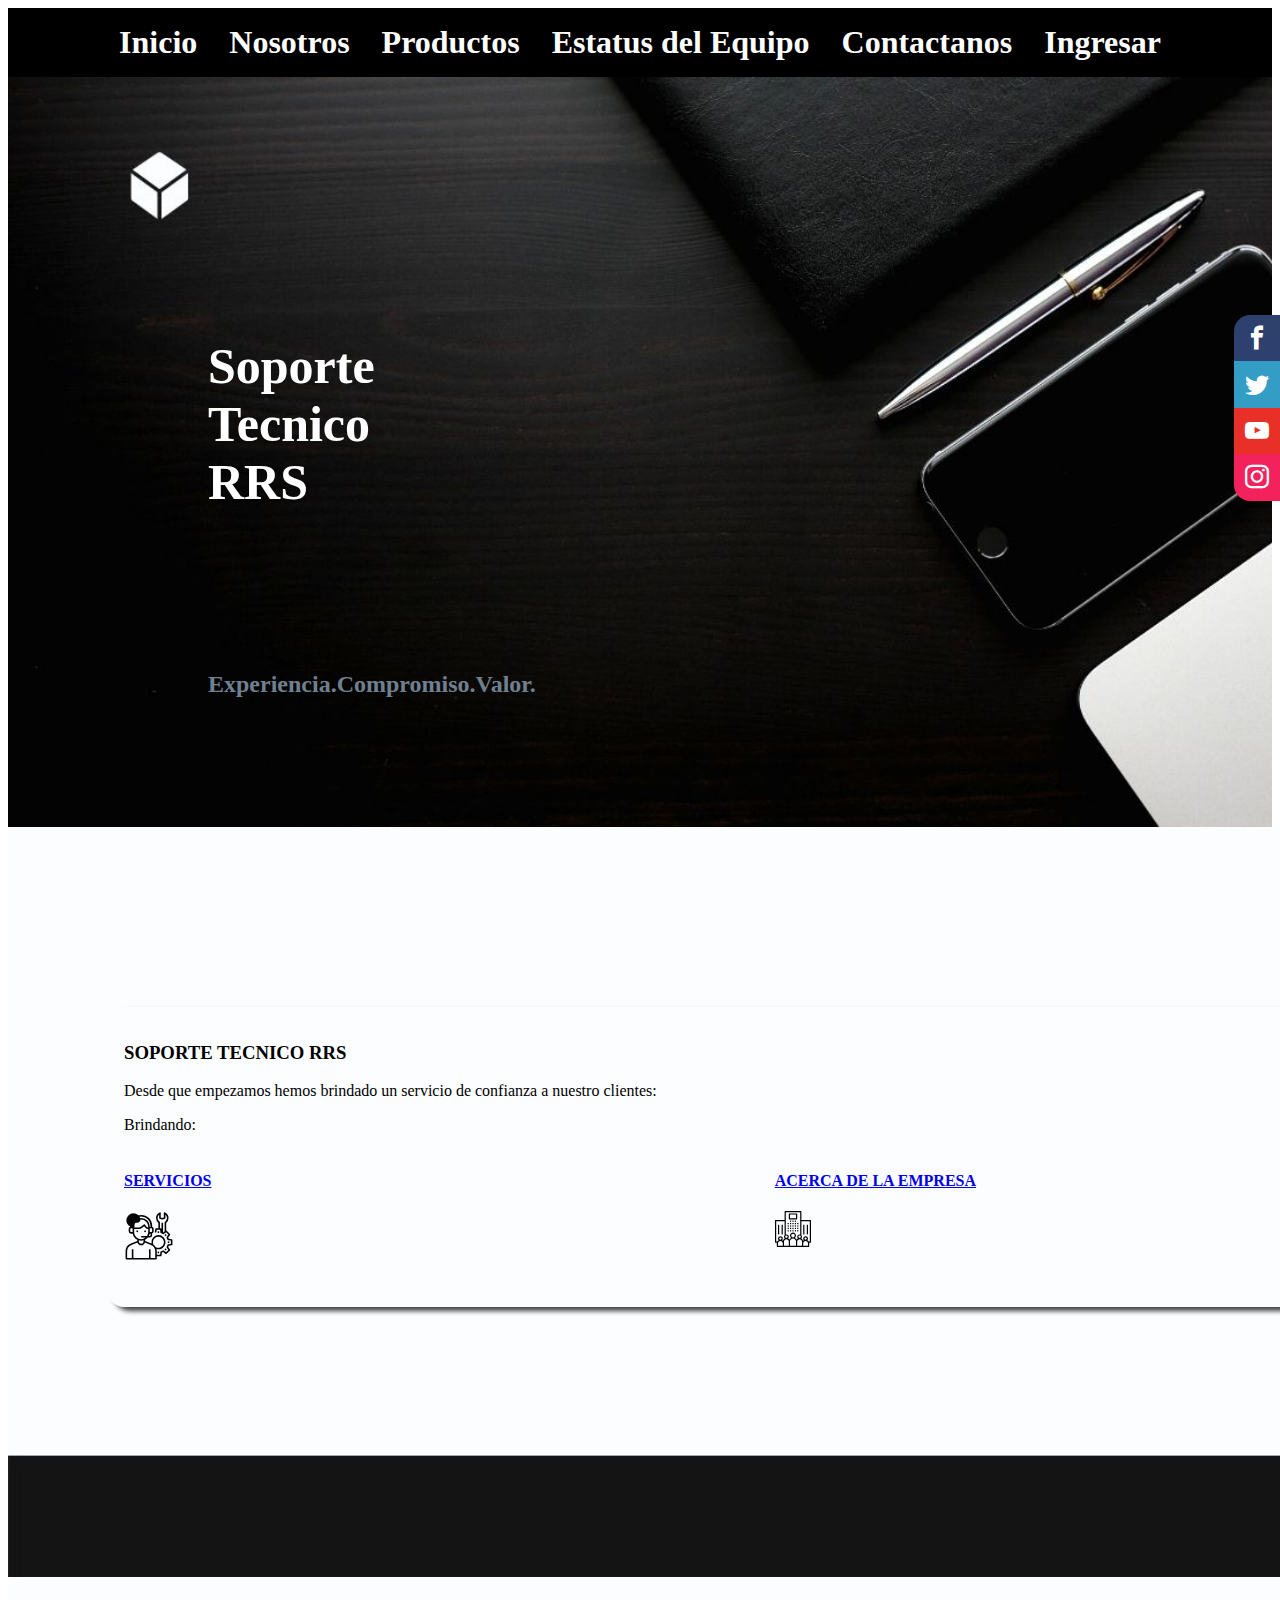
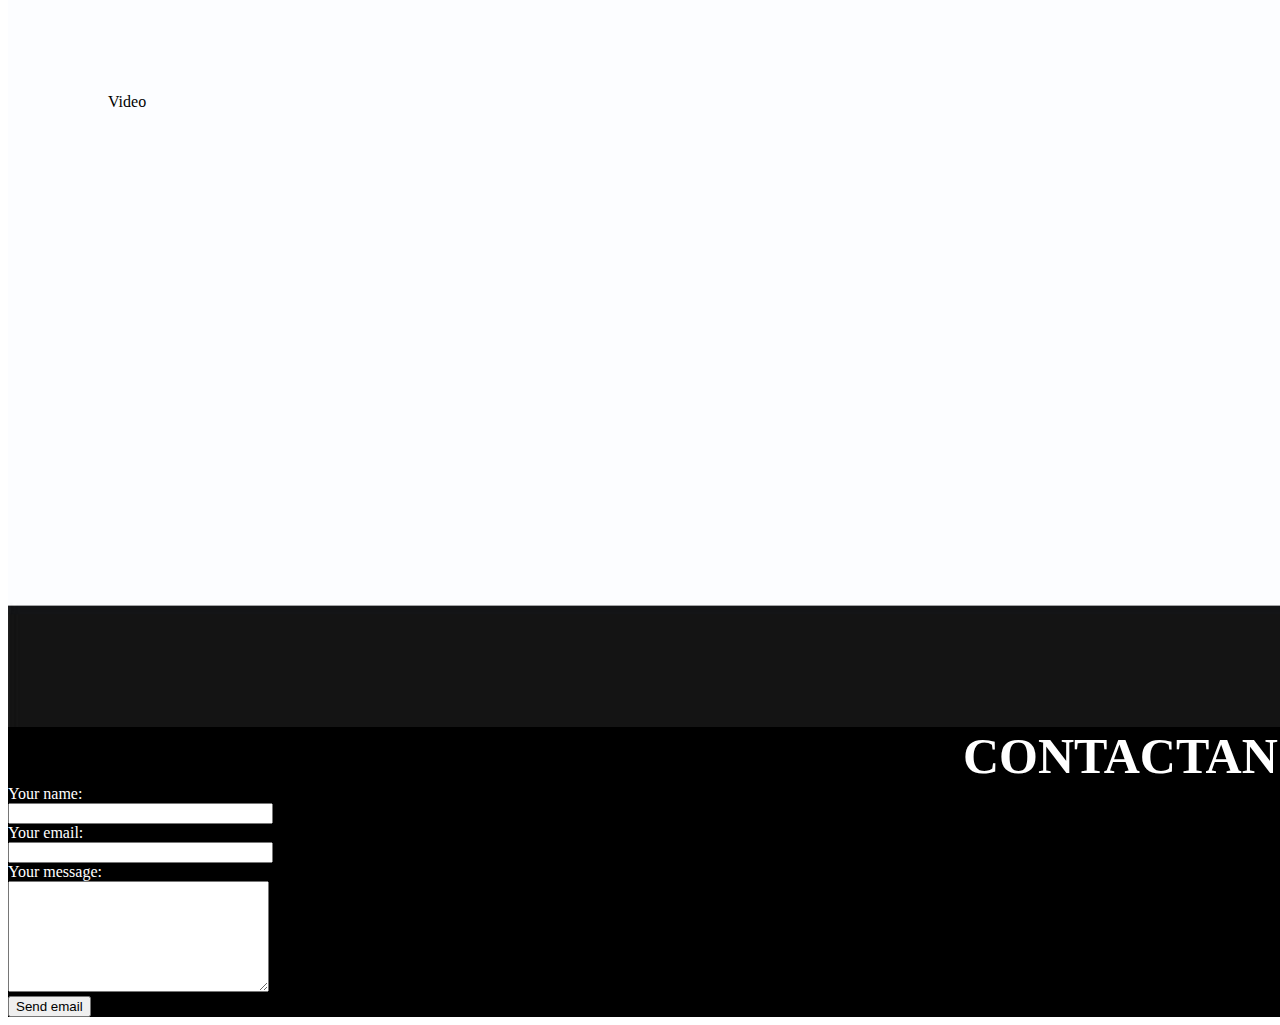
<file: index.html>
<!DOCTYPE html>
<!-- CODIGO DE LA PAGINA WEB del equipo de la Sala 4
Autores: Moises,Luis y Roberto -->

<!-- BITACORA DE MODIFICACIÓN
10/07/2021 BTM01
Moises 
-Creación de los estilos de la pagina web por el archivo css como de la pagina principal web. Archivo:estilos.css

12/07/2021
Moises and Luis
-Agregación de video informativo por medio de Objet
-Agregación de la imagen Fondo2.jpg
-

13/07/2021
Roberto 
-Se ordeno las cajas (div) para mejorar esteticamente el programa de la pagina
Moises
-Creación de la clase social Bar, en conjunto con el enlazamiento de las redes sociales del muro de la pagina
-Exportancíón de los iconos del sitio IconMoon, como tambien la creación de las clases referentes para manipularlos en la pagina

14/07/2021
Moises
Creación de clase "ajuste" para permitir el ajuste automatico de las imagenes en las pestañas
Creación del boton de enlace y enlazamiento como creacion de la pagina 2 html "acerca de la empresa"

15


16


19

20

21



22/07/2021
Creación de la almuadilla con el indentificador de las anclas de la barra de inicio
Edición del fondo del login.html y del archivo estilos.css 

26/07/2021

27/07/2021


28/07/2021
Cambio del color de fondo a inherent


 -->
<html>
	<head>
		<title>SOLUCIONES RRS </title>
		<!--<meta name="viewport" content="width=device-width, initial-scale=1.0">-->
		<link rel="stylesheet" type="text/css" href="font.css"> <!-- Link para exportar la hoja css con las clases de los iconos de la barra de redes sociales-->
		<link rel="stylesheet" type="text/css" href="estilos.css">
	</head>

	<body>
		<!-- CAJA DONDE SE ENCUENTRA LOS URL DE LOS ICONOS POR MEDIO DE LA CLASE SOCIAL-BAR-->
		<div class="social-bar">
			<a href="https://www.facebook.com/Soluciones-y-Reparaciones-RRS-112902190579100" class="icon icon-facebook" target="_blank"></a>
			<a href="https://twitter.com/RrsSoluciones" class="icon icon-twitter" target="_blank"></a>
    			<a href="https://www.youtube.com/channel/UCczjdB-AbNaLZUH9SWT8Xnw" class="icon icon-youtube" target="_blank"></a>
   	 		<a href="https://www.instagram.com/soporte_rrs/" class="icon icon-instagram" target="_blank"></a>
		</div>
		<div class="nav-bg">
				<nav class="navegacion-principal">
    				<a href="#">Inicio</a>
    				<a href="infoempresa.html">Nosotros</a>
    				<a href="./Partefinal/index.html">Productos</a>
    				<a href="estadopc.html">Estatus del Equipo</a>
    				<a href="#ancla1">Contactanos</a>
    				<a href="login.html">Ingresar</a>
				</nav>
			</div>
		<section class="fondoprincipal">
			
			<h1>Soporte Tecnico RRS</h1>
			<h2>Experiencia.Compromiso.Valor.</h2>
		</section>	
		<div class="contenedor">
			<!--<div class="ajuste">
				<img src="FondoP.jpg"> 	
			</div>
				
			<div class="ajuste">
				<style type="text/css" max-width=100% height=auto background-image= url(FondoP.jpg)background-repeat=no-repeat ></style>
				
			</div>-->
			
			<div>
				<section class="fondoseccion1">
				
				<section class="contenedor sombra">
					<h3>SOPORTE TECNICO RRS</h3>
					<p>Desde que empezamos hemos brindado un servicio de confianza a nuestro clientes:</p>
					<p>Brindando:</p>
					<div class="servicios">
						<section class="servicio">
							<a href="./Partefinal/index.html"><h4>SERVICIOS</h4></a>
							<!--CODIGO SVG DEL ICONO-->
							<a href="./Partefinal/index.html"><svg xmlns="http://www.w3.org/2000/svg" viewBox="0 0 64 64" width="50" height="50"><g id="Consult-Talk"><rect x="16" y="25" width="2" height="2"/><rect x="26" y="25" width="2" height="2"/><path d="M61.142,36.01l-3.907-.558a14,14,0,0,0-.657-1.6L58.942,30.7a1,1,0,0,0-.093-1.307l-4.243-4.243A.989.989,0,0,0,54,24.867V15.241A8,8,0,0,0,57,9a7.917,7.917,0,0,0-4.573-7.224A1,1,0,0,0,51,2.68v5.6l-2,.667-2-.667V2.68a1,1,0,0,0-1.427-.9A7.917,7.917,0,0,0,41,9a8,8,0,0,0,3,6.241V22H41a1,1,0,0,0-.99.858l-.647,4.529,1.98.283L41.867,24h4.266l.524,3.67a1,1,0,0,0,.71.818,11.939,11.939,0,0,1,2.4.987,1,1,0,0,0,1.081-.077l2.961-2.22,3.016,3.016L54.6,33.155a1,1,0,0,0-.077,1.081,11.939,11.939,0,0,1,.987,2.4,1,1,0,0,0,.818.71l3.67.524v4.266l-3.67.524a1,1,0,0,0-.818.71,11.939,11.939,0,0,1-.987,2.4,1,1,0,0,0,.077,1.081l2.22,2.961-3.016,3.016L50.845,50.6a1,1,0,0,0-1.081-.077,11.939,11.939,0,0,1-2.4.987,1,1,0,0,0-.71.818L46.133,56H42V51.771a11.1,11.1,0,0,0-.45-3.121,9.11,9.11,0,1,0-6.394-7.062c-.024-.01-.047-.022-.071-.031L27,38.323V36.786A11.089,11.089,0,0,0,30.479,34H33a3,3,0,0,0,3-3V28.816A3,3,0,0,0,38,26V23a3,3,0,0,0-2-2.816V19A14,14,0,0,0,8,19v1.184A3,3,0,0,0,6,23v3a3,3,0,0,0,3,3h2c.064,0,.126-.01.189-.014A11.023,11.023,0,0,0,17,36.786v1.537L8.915,41.557A10.949,10.949,0,0,0,2,51.771V61a1,1,0,0,0,1,1H41a1,1,0,0,0,1-1V58h5a1,1,0,0,0,.99-.858l.558-3.907a14,14,0,0,0,1.6-.657L53.3,54.942a1,1,0,0,0,1.307-.093l4.243-4.243a1,1,0,0,0,.093-1.307l-2.364-3.152a14,14,0,0,0,.657-1.6l3.907-.558A1,1,0,0,0,62,43V37A1,1,0,0,0,61.142,36.01Zm-11-8.588c-.047-.023-.1-.038-.147-.06V15H48v7.93l-.01-.072A1,1,0,0,0,47,22H46V14.74a1,1,0,0,0-.429-.821A6,6,0,0,1,45,4.522V9a1,1,0,0,0,.684.949l3,1a1,1,0,0,0,.632,0l3-1A1,1,0,0,0,53,9V4.522a6,6,0,0,1-.571,9.4A1,1,0,0,0,52,14.74V26.033ZM37,40a7.05,7.05,0,1,1,3.333,5.941,10.916,10.916,0,0,0-2.611-2.877A6.836,6.836,0,0,1,37,40Zm-4-8H31.786a10.9,10.9,0,0,0,1.025-3.014c.063,0,.125.014.189.014h1v2A1,1,0,0,1,33,32ZM31,21a3.015,3.015,0,0,1-2.4-1.2l-1.8-2.4a1,1,0,0,0-.674-.392,1.011,1.011,0,0,0-.751.211L22.019,19.9A5.018,5.018,0,0,1,18.9,21H13V20a9,9,0,0,1,18,0Zm5,5a1,1,0,0,1-1,1H33V22h2a1,1,0,0,1,1,1ZM22,7A12.013,12.013,0,0,1,34,19v1H33a11,11,0,0,0-22,0H10V19A12.013,12.013,0,0,1,22,7ZM9,27a1,1,0,0,1-1-1V23a1,1,0,0,1,1-1h2v5Zm4,0V23h5.9a7.024,7.024,0,0,0,4.372-1.534l2.551-2.041L27,21a5.025,5.025,0,0,0,4,2v4a8.947,8.947,0,0,1-1.522,5H22v2h5.644A8.991,8.991,0,0,1,13,27Zm9,11a10.966,10.966,0,0,0,3-.426V39a3,3,0,0,1-6,0V37.574A10.966,10.966,0,0,0,22,38ZM40,60H34V49H32V60H12V49H10V60H4V51.771a8.958,8.958,0,0,1,5.658-8.357l7.563-3.025a4.968,4.968,0,0,0,9.558,0l7.563,3.025A8.958,8.958,0,0,1,40,51.771Z"/><rect x="43" y="26" width="2" height="2"/><rect x="43" y="52" width="2" height="2"/><rect x="52.192" y="48.192" width="2" height="2" transform="translate(-19.205 52.021) rotate(-45)"/><rect x="56" y="39" width="2" height="2"/><rect x="52.192" y="29.808" width="2" height="2" transform="translate(-6.205 46.636) rotate(-45)"/></g>
								<path stroke="none" d="M0 0h24v24H0z" fill="none"/>
  							<path d="M12 21a9 9 0 1 1 0 -18a9 8 0 0 1 9 8a4.5 4 0 0 1 -4.5 4h-2.5a2 2 0 0 0 -1 3.75a1.3 1.3 0 0 1 -1 2.25" />
							 <circle cx="7.5" cy="10.5" r=".5" fill="currentColor" />
  							<circle cx="12" cy="7.5" r=".5" fill="currentColor" />
  							<circle cx="16.5" cy="10.5" r=".5" fill="currentColor" />
  							</svg></a>
						</section>
						<section class="servicio">
							<a href="infoempresa.html"><h4>ACERCA DE LA EMPRESA</h4></a>
							<a href="infoempresa.html"><svg version="1.1" id="Capa_1" xmlns="http://www.w3.org/2000/svg" xmlns:xlink="http://www.w3.org/1999/xlink" x="0px" y="0px" width="36" height="36" viewBox="0 0 480 480" style="enable-background:new 0 0 480 480;" xml:space="preserve">
						<g>
							<g>
							<rect x="168" y="160" width="16" height="16"/>
							</g>
						</g>
<g>
	<g>
		<rect x="168" y="192" width="16" height="16"/>
	</g>
</g>
<g>
	<g>
		<rect x="168" y="224" width="16" height="16"/>
	</g>
</g>
<g>
	<g>
		<rect x="168" y="256" width="16" height="16"/>
	</g>
</g>
<g>
	<g>
		<rect x="200" y="160" width="16" height="16"/>
	</g>
</g>
<g>
	<g>
		<rect x="200" y="192" width="16" height="16"/>
	</g>
</g>
<g>
	<g>
		<rect x="200" y="224" width="16" height="16"/>
	</g>
</g>
<g>
	<g>
		<rect x="200" y="256" width="16" height="16"/>
	</g>
</g>
<g>
	<g>
		<rect x="232" y="160" width="16" height="16"/>
	</g>
</g>
<g>
	<g>
		<rect x="232" y="192" width="16" height="16"/>
	</g>
</g>
<g>
	<g>
		<rect x="232" y="224" width="16" height="16"/>
	</g>
</g>
<g>
	<g>
		<rect x="232" y="256" width="16" height="16"/>
	</g>
</g>
<g>
	<g>
		<rect x="264" y="160" width="16" height="16"/>
	</g>
</g>
<g>
	<g>
		<rect x="200" y="128" width="16" height="16"/>
	</g>
</g>
<g>
	<g>
		<rect x="232" y="128" width="16" height="16"/>
	</g>
</g>
<g>
	<g>
		<rect x="264" y="128" width="16" height="16"/>
	</g>
</g>
<g>
	<g>
		<rect x="264" y="192" width="16" height="16"/>
	</g>
</g>
<g>
	<g>
		<rect x="264" y="224" width="16" height="16"/>
	</g>
</g>
<g>
	<g>
		<rect x="264" y="256" width="16" height="16"/>
	</g>
</g>
<g>
	<g>
		<rect x="296" y="160" width="16" height="16"/>
	</g>
</g>
<g>
	<g>
		<rect x="296" y="192" width="16" height="16"/>
	</g>
</g>
<g>
	<g>
		<rect x="296" y="224" width="16" height="16"/>
	</g>
</g>
<g>
	<g>
		<rect x="296" y="256" width="16" height="16"/>
	</g>
</g>
<g>
	<g>
		<path d="M472.009,120c-0.003,0-0.006,0-0.009,0H352V8c0.003-4.416-3.575-7.997-7.991-8c-0.003,0-0.006,0-0.009,0H136
			c-4.416-0.003-7.997,3.575-8,7.991c0,0.003,0,0.006,0,0.009v112H8c-4.416-0.003-7.997,3.575-8,7.991c0,0.003,0,0.006,0,0.009v288
			c-0.003,4.416,3.575,7.997,7.991,8c0.003,0,0.006,0,0.009,0h16.723c-0.464,2.642-0.706,5.318-0.723,8v40
			c-0.003,4.416,3.575,7.997,7.991,8c0.003,0,0.006,0,0.009,0h416c4.416,0.003,7.997-3.575,8-7.991c0-0.003,0-0.006,0-0.009v-40
			c-0.016-2.682-0.258-5.358-0.723-8H472c4.416,0.003,7.997-3.575,8-7.991c0-0.003,0-0.006,0-0.009V128
			C480.003,123.584,476.425,120.003,472.009,120z M344,344c0,8.837-7.163,16-16,16s-16-7.163-16-16s7.163-16,16-16
			C336.832,328.011,343.989,335.168,344,344z M152,328c8.837,0,16,7.163,16,16s-7.163,16-16,16s-16-7.163-16-16
			C136.011,335.168,143.168,328.011,152,328z M104,464H40v-32c0-17.673,14.327-32,32-32s32,14.327,32,32V464z M56,368
			c0-8.837,7.163-16,16-16s16,7.163,16,16s-7.163,16-16,16C63.168,383.989,56.011,376.832,56,368z M105.212,397.425
			c-3.017-2.91-6.4-5.414-10.064-7.449c12.202-12.784,11.731-33.04-1.053-45.243s-33.04-11.731-45.243,1.053
			c-11.803,12.365-11.803,31.824,0,44.189c-7.636,4.238-13.98,10.467-18.358,18.024H16V136h112v187.056
			c-10.986,12.327-10.615,31.039,0.852,42.92C116.852,372.613,108.253,384.053,105.212,397.425z M184,464h-64v-56
			c0-17.673,14.327-32,32-32s32,14.327,32,32V464z M280,464h-80v-56c0-22.091,17.909-40,40-40c22.091,0,40,17.909,40,40V464z
			 M216,328c0-13.255,10.745-24,24-24s24,10.745,24,24s-10.745,24-24,24C226.751,351.986,216.014,341.249,216,328z M288.722,380.495
			c-5.357-9.444-13.327-17.139-22.953-22.16c16.897-14.232,19.057-39.467,4.826-56.364c-14.232-16.897-39.467-19.057-56.364-4.826
			c-16.897,14.232-19.057,39.467-4.826,56.364c1.468,1.743,3.082,3.357,4.826,4.826c-9.626,5.021-17.596,12.716-22.953,22.16
			c-4.206-6-9.722-10.965-16.13-14.519c12.265-12.547,12.037-32.662-0.511-44.927c-8.079-7.898-19.744-10.91-30.637-7.913V16h192
			v297.136c-2.607-0.719-5.296-1.101-8-1.136c-17.626-0.047-31.953,14.204-32,31.831c-0.022,8.248,3.151,16.185,8.852,22.145
			C298.444,369.53,292.928,374.495,288.722,380.495z M360,432v32h-64v-56c0-17.673,14.327-32,32-32c17.673,0,32,14.327,32,32V432z
			 M440,464h-64v-32c0-17.673,14.327-32,32-32c17.673,0,32,14.327,32,32V464z M392,368c0-8.837,7.163-16,16-16s16,7.163,16,16
			s-7.163,16-16,16C399.168,383.989,392.011,376.832,392,368z M464,408h-14.494c-4.378-7.557-10.722-13.786-18.358-18.024
			c12.202-12.784,11.731-33.04-1.053-45.243c-12.784-12.202-33.04-11.731-45.243,1.053c-11.803,12.365-11.803,31.824,0,44.189
			c-3.664,2.035-7.048,4.539-10.064,7.449c-3.04-13.372-11.64-24.812-23.64-31.449c11.467-11.881,11.839-30.593,0.853-42.92V136h112
			V408z"/>
	</g>
</g>
<g>
	<g>
		<rect x="376" y="184" width="16" height="128"/>
	</g>
</g>
<g>
	<g>
		<rect x="424" y="184" width="16" height="128"/>
	</g>
</g>
<g>
	<g>
		<rect x="40" y="184" width="16" height="128"/>
	</g>
</g>
<g>
	<g>
		<rect x="88" y="184" width="16" height="128"/>
	</g>
</g>
<g>
	<g>
		<path d="M288.009,32c-0.003,0-0.006,0-0.009,0h-96c-4.416-0.003-7.997,3.575-8,7.991c0,0.003,0,0.006,0,0.009v64
			c-0.003,4.416,3.575,7.997,7.991,8c0.003,0,0.006,0,0.009,0h96c4.416,0.003,7.997-3.575,8-7.991c0-0.003,0-0.006,0-0.009V40
			C296.003,35.584,292.425,32.003,288.009,32z M280,96h-80V48h80V96z"/>
	</g>
</g>
<g>
</g>
<g>
</g>
<g>
</g>
<g>
</g>
<g>
</g>
<g>
</g>
<g>
</g>
<g>
</g>
<g>
</g>
<g>
</g>
<g>
</g>
<g>
</g>
<g>
</g>
<g>
</g>
<g>
</g>
</svg></a>

		</section>

					<section class="servicio">
						<a href="cotizacion.html"><h4>COTIZACIÓN</h4></a>
						<a href="cotizacion.html"><svg id="Outline" aligne= "center" height="76" viewBox="0 0 512 512" width="76" xmlns="http://www.w3.org/2000/svg"><path d="m56 488a8 8 0 0 0 8 8h384a8 8 0 0 0 8-8v-432a40.045 40.045 0 0 0 -40-40h-352a8 8 0 0 0 -8 8zm384-432v24h-32v-32a31.8 31.8 0 0 0 -4.3-16h12.3a24.028 24.028 0 0 1 24 24zm-368-24h304a16.019 16.019 0 0 1 16 16v40a8 8 0 0 0 8 8h40v384h-368z"/><path d="m400 416h-64a8 8 0 0 0 0 16h64a8 8 0 0 0 0-16z"/><path d="m400 448h-128a8 8 0 0 0 0 16h128a8 8 0 0 0 0-16z"/><path d="m168 104a8.009 8.009 0 0 1 8 8 8 8 0 0 0 16 0 24.039 24.039 0 0 0 -16-22.624v-1.376a8 8 0 0 0 -16 0v1.376a24 24 0 0 0 8 46.624 8 8 0 1 1 -8 8 8 8 0 0 0 -16 0 24.039 24.039 0 0 0 16 22.624v1.376a8 8 0 0 0 16 0v-1.376a24 24 0 0 0 -8-46.624 8 8 0 0 1 0-16z"/><path d="m248 128a80 80 0 1 0 -80 80 80.091 80.091 0 0 0 80-80zm-80 64a64 64 0 1 1 64-64 64.072 64.072 0 0 1 -64 64z"/><path d="m144 240h-32a8 8 0 0 0 0 16h32a8 8 0 0 0 0-16z"/><path d="m320 240h-128a8 8 0 0 0 0 16h128a8 8 0 0 0 0-16z"/><path d="m400 240h-16a8 8 0 0 0 0 16h16a8 8 0 0 0 0-16z"/><path d="m144 272h-32a8 8 0 0 0 0 16h32a8 8 0 0 0 0-16z"/><path d="m320 272h-128a8 8 0 0 0 0 16h128a8 8 0 0 0 0-16z"/><path d="m400 272h-16a8 8 0 0 0 0 16h16a8 8 0 0 0 0-16z"/><path d="m144 304h-32a8 8 0 0 0 0 16h32a8 8 0 0 0 0-16z"/><path d="m320 304h-128a8 8 0 0 0 0 16h128a8 8 0 0 0 0-16z"/><path d="m400 304h-16a8 8 0 0 0 0 16h16a8 8 0 0 0 0-16z"/><path d="m144 336h-32a8 8 0 0 0 0 16h32a8 8 0 0 0 0-16z"/><path d="m320 336h-128a8 8 0 0 0 0 16h128a8 8 0 0 0 0-16z"/><path d="m400 336h-16a8 8 0 0 0 0 16h16a8 8 0 0 0 0-16z"/><path d="m144 368h-32a8 8 0 0 0 0 16h32a8 8 0 0 0 0-16z"/><path d="m328 376a8 8 0 0 0 -8-8h-128a8 8 0 0 0 0 16h128a8 8 0 0 0 8-8z"/><path d="m400 368h-16a8 8 0 0 0 0 16h16a8 8 0 0 0 0-16z"/><path d="m400 128h-80a8 8 0 0 0 0 16h80a8 8 0 0 0 0-16z"/><path d="m400 160h-120a8 8 0 0 0 0 16h120a8 8 0 0 0 0-16z"/><path d="m400 192h-120a8 8 0 0 0 0 16h120a8 8 0 0 0 0-16z"/></svg></a>
					</section>
					</div>
				</section>
				<!--
				<div class="ajuste">
					<img src="Fondo2.jpg">
				</div>--></section>
			
				<div class="fondoseccion1">
					<p>Video</p>
					<object><iframe padding= 200px,0px,100px,100px width="760" height="315" src="https://www.youtube.com/embed/6Q53OA30NkY" title="YouTube video player" frameborder="0" allow="accelerometer; autoplay; clipboard-write; encrypted-media; gyroscope; picture-in-picture" allowfullscreen></iframe> </object>
				</div>
				<div class="colorcontact">
			
					<h5 id="ancla1">CONTACTANOS</h5>
					<div id="after_submit"></div>
<form id="contact_form" action="#" method="POST" enctype="multipart/form-data">
  <div class="row">
    <label class="required" for="name">Your name:</label><br />
    <input id="name" class="input" name="name" type="text" value="" size="30" /><br />
    <span id="name_validation" class="error_message"></span>
  </div>
  <div class="row">
    <label class="required" for="email">Your email:</label><br />
    <input id="email" class="input" name="email" type="text" value="" size="30" /><br />
    <span id="email_validation" class="error_message"></span>
  </div>
  <div class="row">
    <label class="required" for="message">Your message:</label><br />
    <textarea id="message" class="input" name="message" rows="7" cols="30"></textarea><br />
    <span id="message_validation" class="error_message"></span>
  </div>
    
    <input id="submit_button" type="submit" value="Send email" />
</form>
				</div>
			</div>
		</div>
			
			
	</body>
</html>
</file>
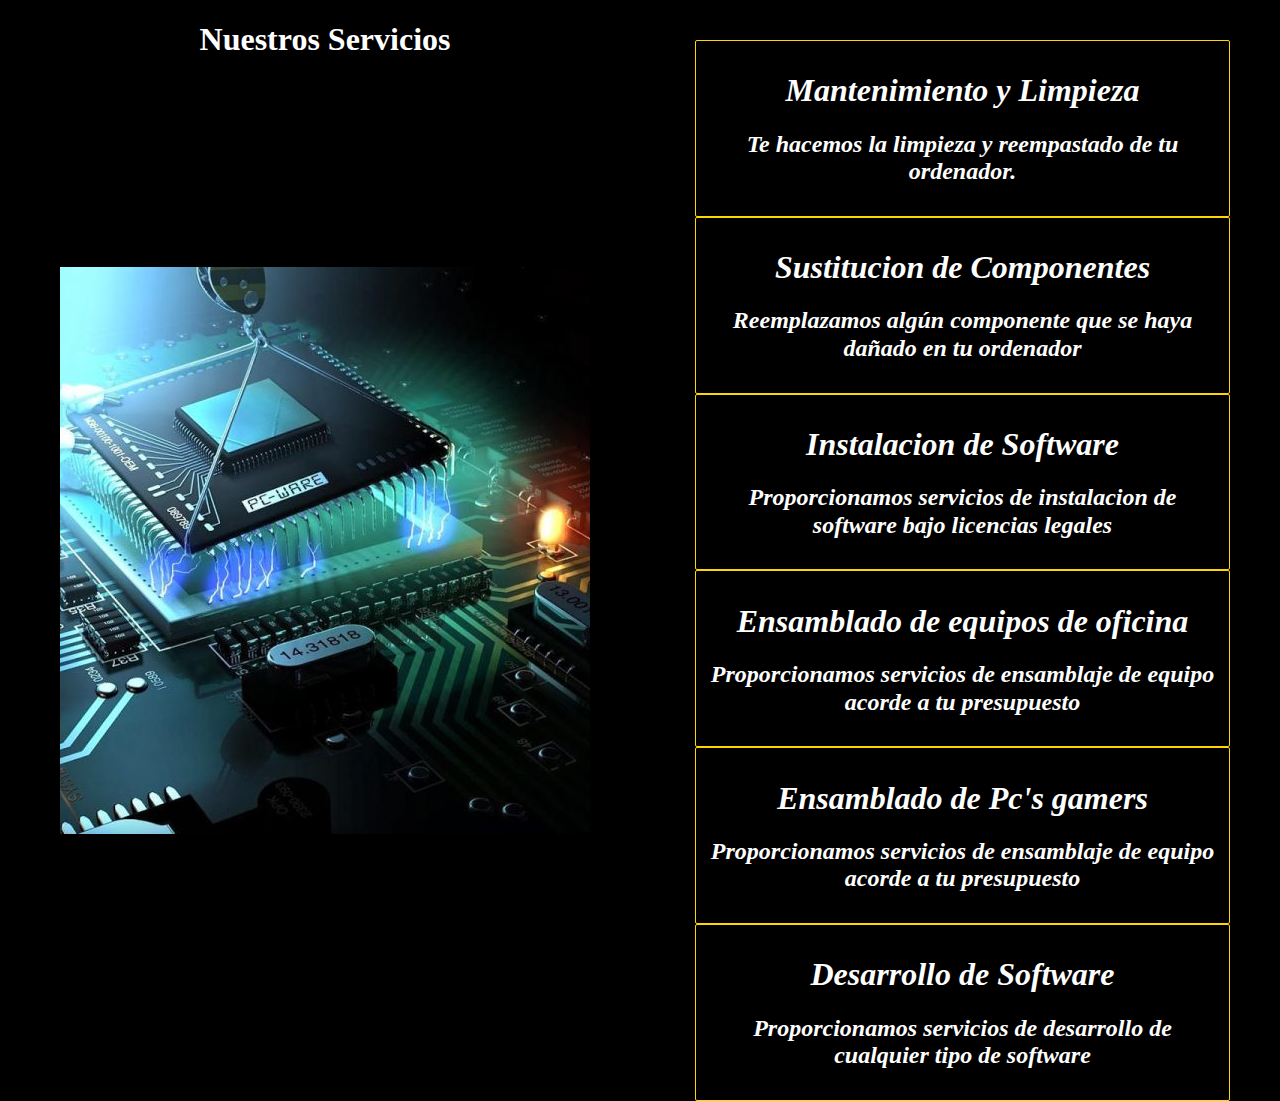
<file: Partefinal/index.html>
<!DOCTYPE html>
<html lang="en">
<head>
    <meta charset="UTF-8">
    <meta http-equiv="X-UA-Compatible" content="IE=edge">
    <meta name="viewport" content="width=device-width, initial-scale=1.0">
    <title>Nuestros Servicios</title>
    <link rel="stylesheet" href="css/normalize.css">
    <link href="https://fonts.googleapis.com/css2?family=Staatliches&display=swap" rel="stylesheet">
    <link rel="stylesheet" href="css/estilos.css">
</head>

<body>
    <div class="contenedor">
        <div class="img">
            <header class="header">
                <h1>Nuestros Servicios</h1>
            </header>
        </div>
        <div class="servicios">

            <div">
                <button class="botones" >
                    <h1>Mantenimiento y Limpieza</h1>
                    <h2>Te hacemos la limpieza y reempastado de tu ordenador.</h2>
                </button>
                <button class="botones">
                    <h1>Sustitucion de Componentes</h1>
                    <h2>Reemplazamos algún componente que se haya dañado en tu ordenador</h2>
                </button>
                <button class="botones">
                    <h1>Instalacion de Software</h1>
                    <h2>Proporcionamos servicios de instalacion de software bajo licencias legales</h2>
                </button>
                <button class="botones">
                    <h1>Ensamblado de equipos de oficina</h1>
                    <h2>Proporcionamos servicios de ensamblaje de equipo acorde a tu presupuesto</h2>
                </button>
                <button class="botones">
                    <h1>Ensamblado de Pc's gamers</h1>
                    <h2>Proporcionamos servicios de ensamblaje de equipo acorde a tu presupuesto</h2>
                </button>
                <button class="botones">
                    <h1>Desarrollo de Software</h1>
                    <h2>Proporcionamos servicios de desarrollo de cualquier tipo de software</h2>
                </button>
            </div>
            </div>
</body>
</html>
</file>
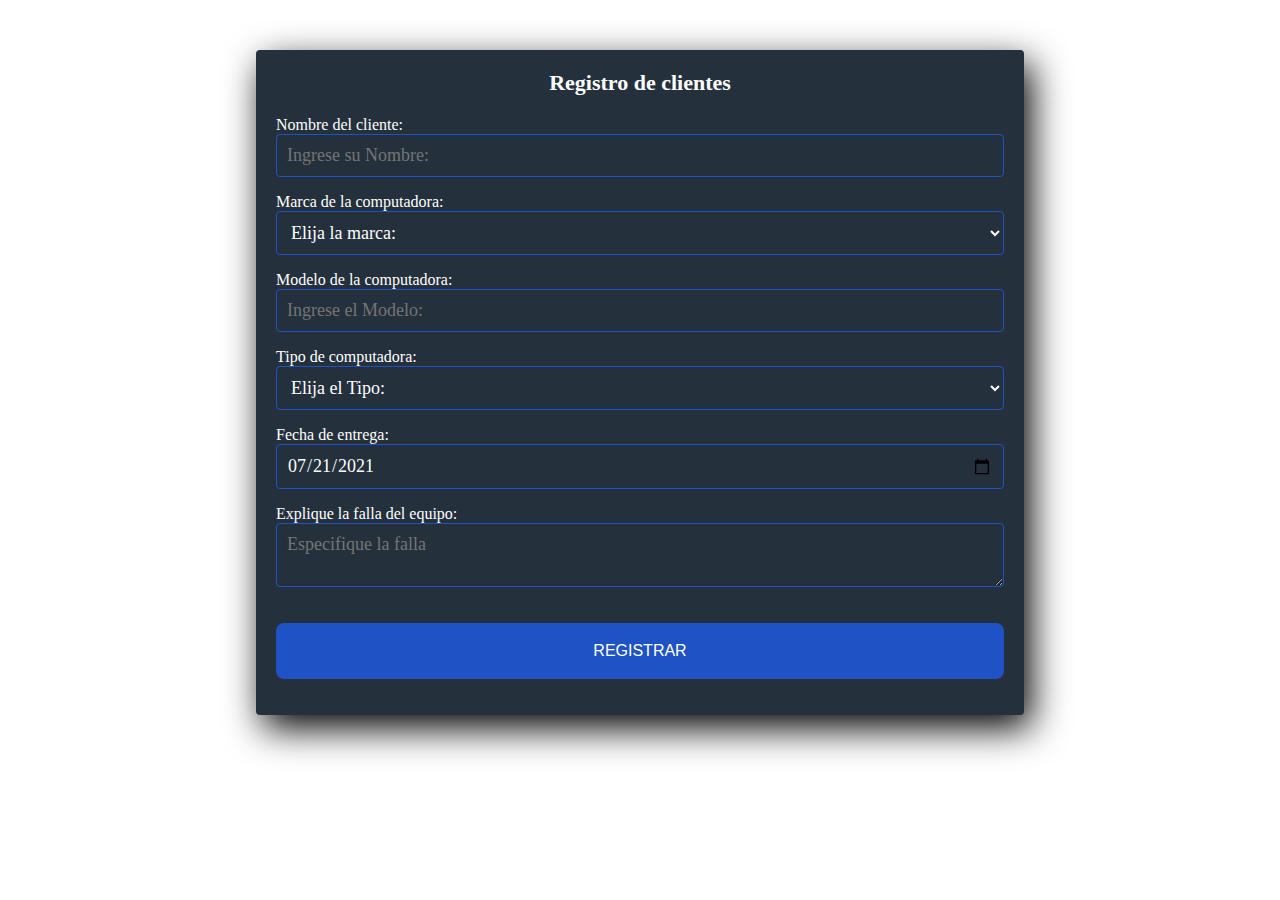
<file: cotizacion.html>
<!DOCTYPE html>
<html lang="en">
<head>
  <meta charset="UTF-8">
  <meta name="viewport" content="width=device-width, initial-scale=1.0">
  <meta http-equiv="X-UA-Compatible" content="ie=edge">
  <link rel="stylesheet" href="css/style.css">
  <title>Formulario Registro</title>
</head>
<body>
  <section class="form-register">
    <h4 class="labels">Registro de clientes</h4>

    <!--codigo de nombre-->
    <div>
    <label>Nombre del cliente:</label>
    <input class="controls" type="text" name="nombres" id="nombres" placeholder="Ingrese su Nombre:">
  </div>

    <!--Codigo de marca de la computadora (select)-->
    <div>
    <label>Marca de la computadora:</label>
    <select class="controls">
        <option>Elija la marca: </option>
        <option>Mac</option>
        <option>HP</option>
        <option>Dell</option>
        <option>Lenovo</option>
        <option>Acer</option>
      </select>
    </div>

    <!--Codigo de modelo de computadora-->
    <div>
      <label>Modelo de la computadora:</label>
    <input class="controls" type="email" name="modelo" id="modelo" placeholder="Ingrese el Modelo:">
    </div>

    <!--Codigo de tipo de computadoras (select)-->
    <div>
    <label>Tipo de computadora:</label>
    <select class="controls">
        <option>Elija el Tipo: </option>
        <option>Escritorio</option>
        <option>Laptop</option>
        <option>Mini laptop</option>
      </select>
    </div>

      <!--Codigo de fecha-->
      <div>
      <label for="start">Fecha de entrega:</label>
    <input class="controls" type="date" id="start" name="trip-start" placeholder="Ingrese la fecha:"
       value="2021-07-21"
       min="2021-07-01" max="2023-12-31">
      </div>

      <!--Codigo de falla del equipo -->
      <div>
        <label>Explique la falla del equipo:</label>
        <textarea class="controls" placeholder="Especifique la falla"></textarea>
           </div>

    <input class="botons" type="submit" value="Registrar">
  </section>
</body>
</html>
</file>
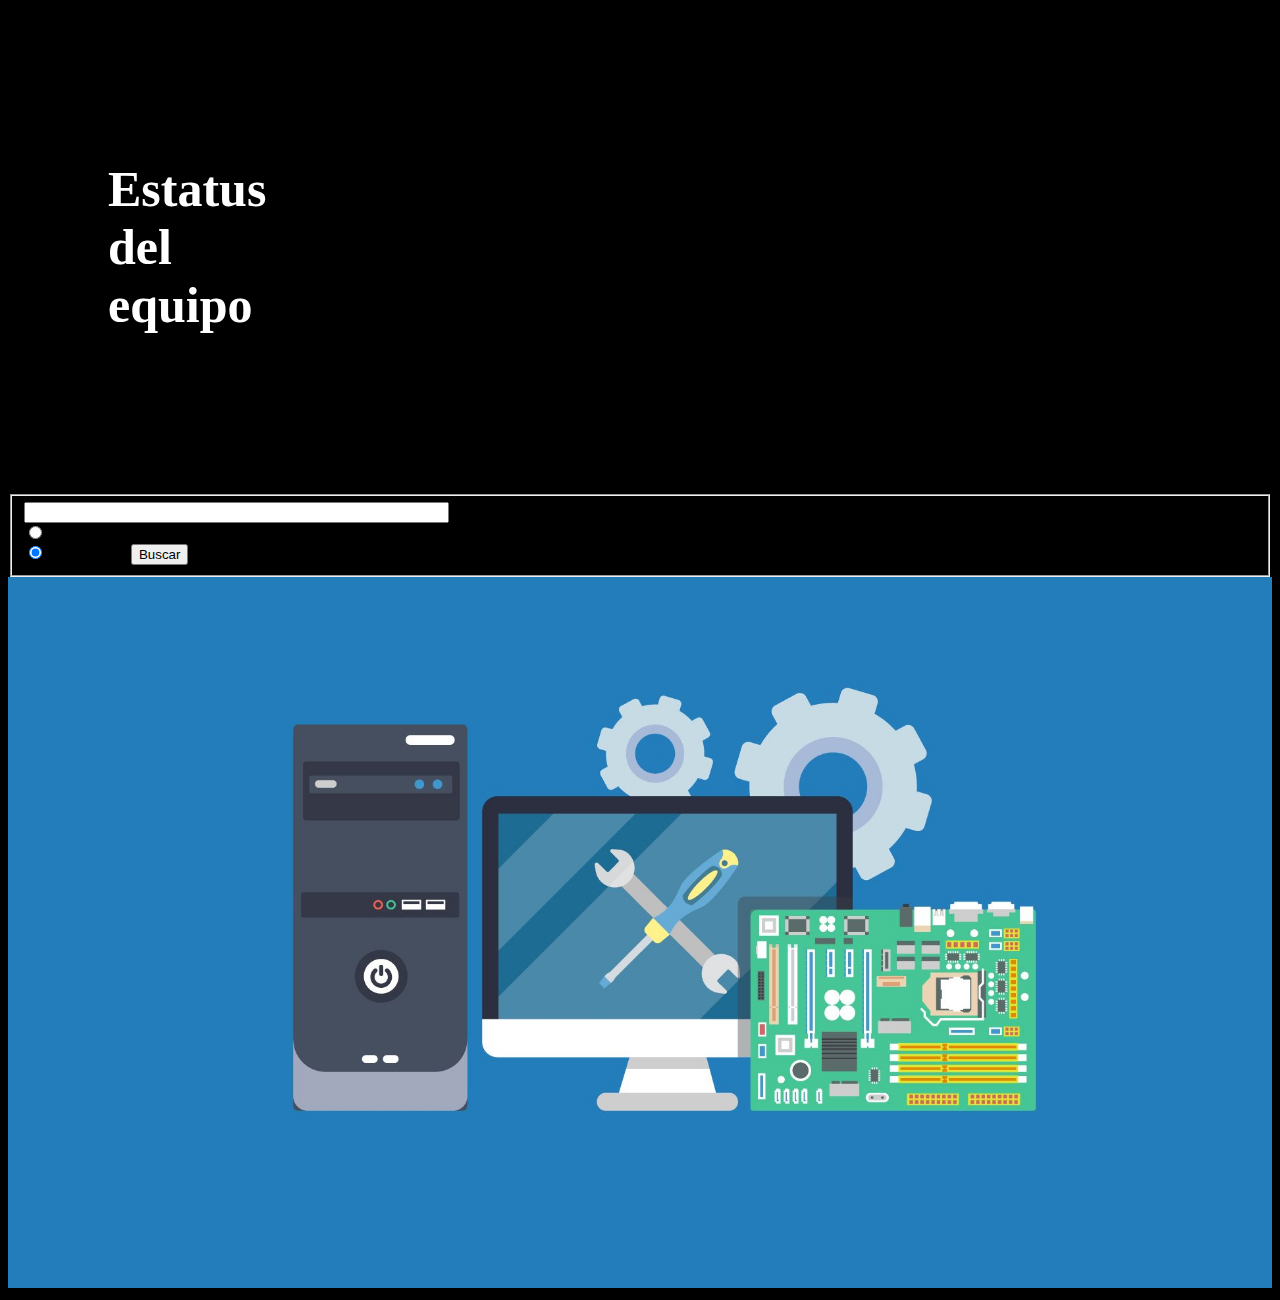
<file: estadopc.html>
<!DOCTYPE html>
<html>
<head>
	<meta charset="utf-8">
	<title>Estatus del Equipo</title>
	<link rel="stylesheet" type="text/css" href="estilos.css">

</head>
<body class="colorcontact" color="black">
	<h1>Estatus del equipo</h1>
	<FORM method=GET action="http://www.google.es/search">
    <fieldset>
        <input type=hidden name=ie value=UTF-8 />
        <input type=hidden name=oe value=UTF-8 />
                        
        <INPUT TYPE=text id="s" name="q" value="" size="50" />
        <font size=-1>
                        
        <input type=hidden name=domains value="En Equipos en Ensamblaje" /><br>
        <input type=radio name=sitesearch value="" /> En Equipos en reparacion</br>
        <input type=radio name=sitesearch value="http://www.uterra.com" checked /> En Uterra.Com
                        
        <INPUT type=submit  id="x" name=btnG VALUE="Buscar" />
        </font>
    </fieldset>
    </FORM>
	<div class="ajuste">
	<img src="Img.jpg" alt="ESTATUS" width="auto" height="auto">
	</div>
</body>
</html>
</file>
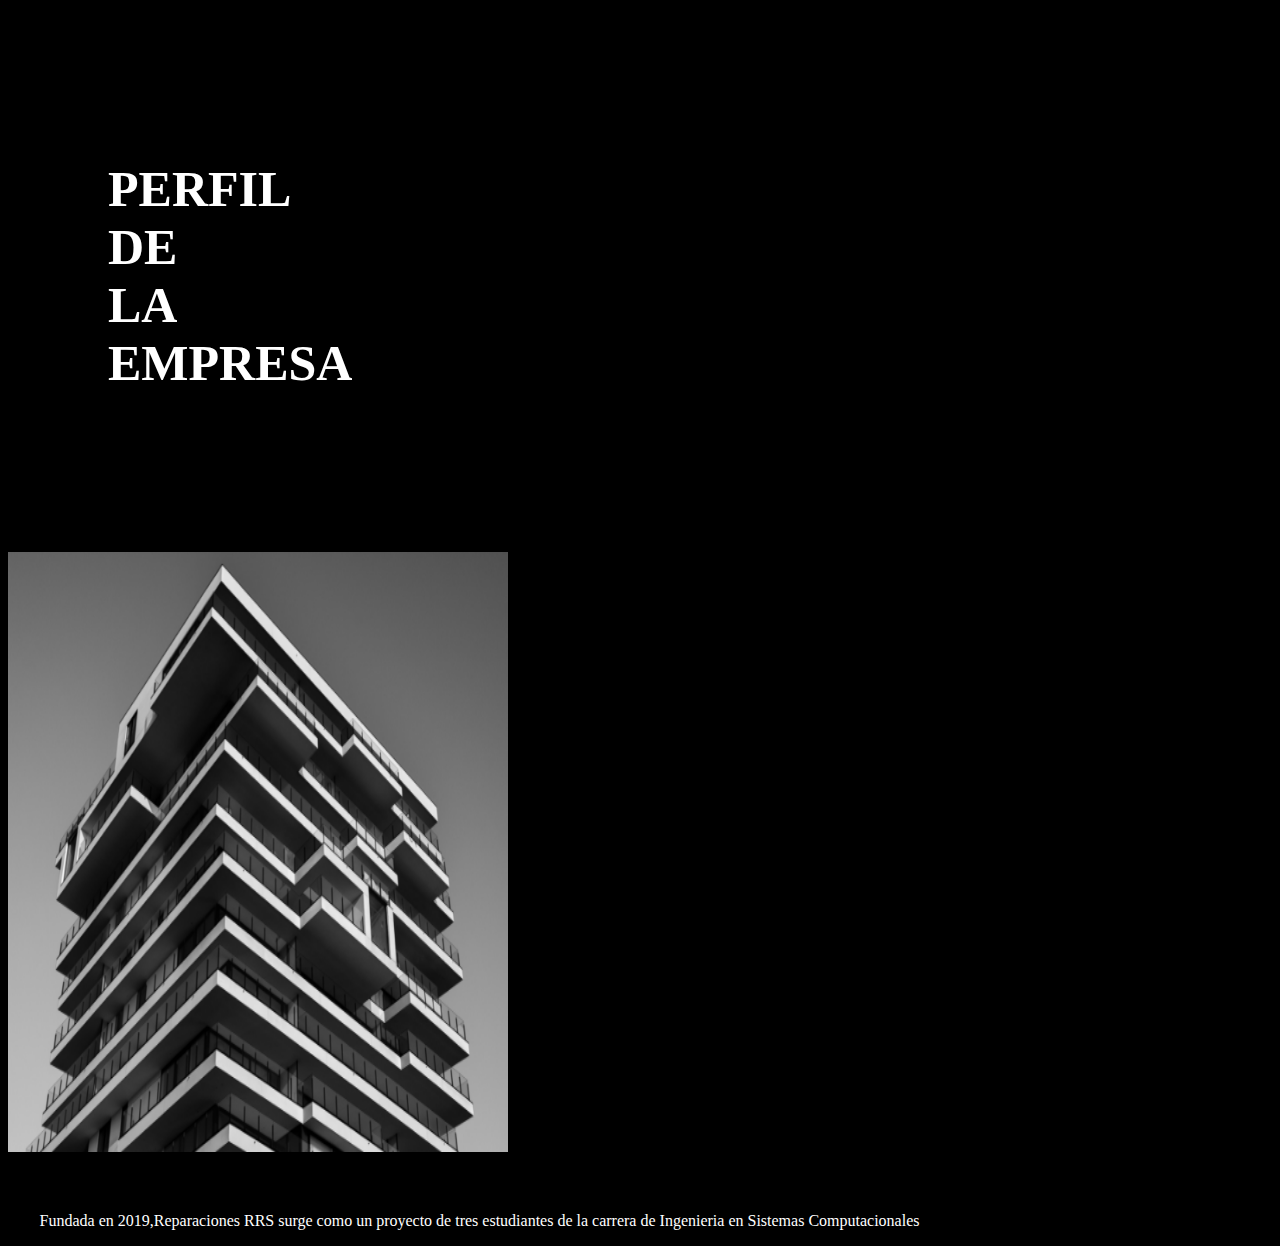
<file: infoempresa.html>
<!DOCTYPE html>
<html>
<head>
	<meta charset="utf-8">
	<title>Acerca de la empresa</title>
   	<link rel="stylesheet" href="estilos.css">

</head>
<body class="colorcontact">
	<div class="contenedor1">
		<h1>PERFIL DE LA EMPRESA</h1>
        <img src="Company.png" alt="Acerca de nosotros" width="500" height="600">
	<div class="posicion32">
	  <p>Fundada en 2019,Reparaciones RRS surge como un proyecto de tres estudiantes de la carrera de Ingenieria en Sistemas Computacionales</p> 
        </div>
	</div>
	
</body>
</html>
</file>
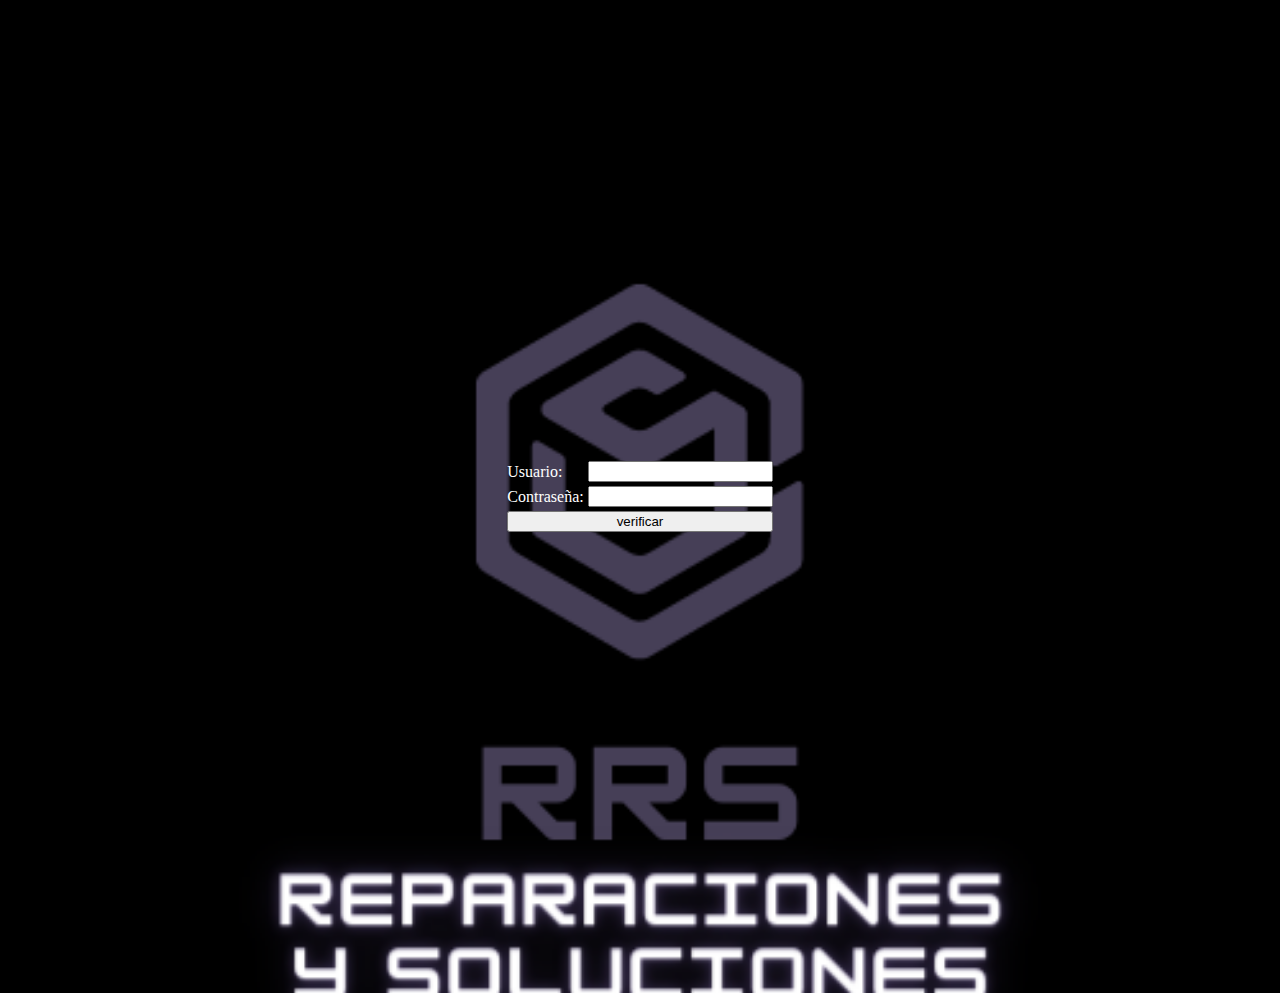
<file: login.html>
<!DOCTYPE html>
<!DOCTYPE html>
<html>
<head>
	<meta charset="utf-8">
	<title>Login basico</title>
	<link rel="stylesheet" type="text/css" href="estilos.css">
	<script src="https://ajax.googleapis.com/ajax/libs/jquery/2.1.3/jquery.min.js"></script>

	
	<script type="text/javascript">
		function validar()
		{
			var usuario = document.getElementById("usuario").value;
			var Contraseña = document.getElementById("pass").value;	

			if(usuario == "luis" && Contraseña == "123456")
			{
				alert("Usuario y Contraseña validos");
				window.location.href="indexdueño.html";
				/*window.open("indexdueño.html", "PAGINA", "auto")*/

			}
			else
			{
				alert("Verifique sus credenciales");
			}
		}

	</script>
	</head>
<body class="login-bg">
	<div class="login-form">
		<center>
			<table>
				<tr>
					<td><label>Usuario: </label></td> <td><input type="text" name="usuario" id="usuario"></td>
				</tr>
				<tr>
					<td><label>Contraseña: </label></td> <td><input type="password" name="pass" id="pass"></td>
				</tr>
				<tr>
					<td colspan="2"><input type="button" name="btnVerifivaca" id="btnVerifica" onclick="validar()" value="verificar" style = "width: 100%"> </td>
				</tr>
			</table>
		</center>
	</div>		
</body>
</html>
</file>
<file: font.css>
@font-face {
  font-family: 'icomoon';
  src:  url('fonts/icomoon.eot?aelqqy');
  src:  url('fonts/icomoon.eot?aelqqy#iefix') format('embedded-opentype'),
    url('fonts/icomoon.ttf?aelqqy') format('truetype'),
    url('fonts/icomoon.woff?aelqqy') format('woff'),
    url('fonts/icomoon.svg?aelqqy#icomoon') format('svg');
  font-weight: normal;
  font-style: normal;
  font-display: block;
}

[class^="icon-"], [class*=" icon-"] {
  /* use !important to prevent issues with browser extensions that change fonts */
  font-family: 'icomoon' !important;
  speak: never;
  font-style: normal;
  font-weight: normal;
  font-variant: normal;
  text-transform: none;
  line-height: 1;

  /* Better Font Rendering =========== */
  -webkit-font-smoothing: antialiased;
  -moz-osx-font-smoothing: grayscale;
}

.icon-facebook:before {
  content: "\ea90";
}
.icon-instagram:before {
  content: "\ea92";
}
.icon-twitter:before {
  content: "\ea96";
}
.icon-youtube:before {
  content: "\ea9d";
}
</file>
<file: estilos.css>
/*Archivo css de los estilos de la pagina web
Equipo de la sala 4
REYES PEÑA MOISES ALBERTO
RODRIGUEZ MONTIEL LUIS JESUS
JIMENEZ  JOSE ROBERTO
10 de Julio del 2021
*/



h1{
	width: 10px;
	color: white;
	font-size:50px;
	margin: 160px 100px;

}
h2{
	color: slategray;
	margin:  auto 100px;
}

div{

	witdth: 100%;/* ancho de la caja*/
	/* margin nos permite editar el margen de separación alrededor */
}

/*Definición de las clases de los iconos de las redes sociales

Por Moises
Se crearon las clases icon-redsocial para agregarles el fondo, partiendo y teniendo todas herencia de la clase icon



*/
.social-bar{
	position: fixed;
	right: 0;
	top: 35%;
	font-size: 1.5rem;
	display: flex;
	flex-direction: column;
	align-items: flex-end;
	z-index: 100;
}


.icon{
	color: white;
	text-decoration: none;
	padding: .7rem;
	display: flex;
	transition: all .5s;
}


.icon-facebook{
	background: #2E406E;
}
.icon-twitter{
	background: #339DC5;
}

.icon-youtube{
	background: #E83028;
}

.icon-instagram{
	/*background: #3F60A5;*/
	background: #F3215C;
	
}

.icon:first-child {
	border-radius: 1rem 0 0 0; ;
}

.icon:last-child{
	border-radius: 0 0 0 1rem;
}

.icon:hover{
	padding-right: 3rem;
	border-radius: 1rem;
	box-shadow: 0 0 .5rem rgba(0, 0, 0, 0.42);
}

/*CLASE DE SCC PARA AJUSTAR LAS IMAGENES SI LA PESTAÑA SE REDUCE*/
.ajuste img {

  max-width: 100%;
  margin: auto;

}

/*CLASE CONTENEDOR, permite el ajuste de la pagina web a distintas reaoluciones
.contenedor{
			width: 90%;
			/*width: 120rem;
			margin: auto;

	    }

*/

.contenedor{
	width: 120rem;
	margin: auto;
}
/*CLASE QUE CONFIGURA LA BARRA PRINCIPAL*/

.nav-bg{
	    	background-color: #000000;

	    }

.navegacion-principal{

	    	display: flex;
	    	flex-direction: row;
	    	align-items: center;
	    	justify-content: center;

	    }

.navegacion-principal a{
        	display: block;
        	text-align: center;
	        color: white;
	        text-decoration: none;
	        font-size: 2rem;
	        font-weight: bold;
	        padding:1rem;
        }

/*ASIGNACIÓN DEL COLOR AL SELECCIONAR EL MENU DE LA BARRA DE OPCIONES*/ 
.navegacion-principal a:hover{
			background-color: #DCDCDC;
			/*background-color: inherit;*/
			color: white;
 }


/* CLASES DE LOS FONDOS DE LAS PAGINAS */
.fondoprincipal{
        	background-image: url(FondoP.jpg);
        	background-repeat: no-repeat;
        	background-size: cover;
        	height: 550px;
        	padding: 100px;
        	position: relative;
        }


.fondoseccion1{

	background-image: url(Fondo2.jpg);
        	background-repeat: no-repeat;
        	background-size: cover;
        	height: 550px;
        	padding: 100px;
        	position: relative;
}

/*Clase para el color y el fondo del login*/
.login-bg{
	background-image: url(RRSf.png);
	background-repeat: no-repeat;
        	background-size: cover;
        	height: 500%;
        	padding: 100px;
        	position: relative;
}
/*CLASE LOGIN-FORM FORMATO DE AJUSTE DE LA CLASE*/
.login-form{
		/*background: ThreeDDarkShadow;*/
		margin: 350px auto;
		position: relative;

}

label{
	color: white;
}

/*PARTE DEL CODIGO CLASE QUE DEFINEN EL SOMBREADO DE LOS ICONOS EN EL APARTADO DE SERVICIOS*/
 .servicio .iconos{
        height: 15rem;
        width: 15rem;
        background-color: var(--primario);
        border-radius: 50%;
        display: flex;
        justify-content: space-evenly;
        align-items: center;
    }

    .sombra{
        		-webkit-box-shadow: 6px 4px 5px 0px rgba(0,0,0,0.75);
                -moz-box-shadow: 6px 4px 5px 0px rgba(0,0,0,0.75);
                box-shadow: 6px 4px 5px 0px rgba(0,0,0,0.75);
                background-color: var white;
                padding: 1rem;
                border-radius: 1rem;
                margin-top: 5rem;

        	}

  @media (min-width: 780px){

        .servicios{
            display: grid;
          grid-template-columns: repeat(3, 1fr);
          column-gap: 2rem;

        }
    }

/*EDIT DE FORMULARIO CONTACTANOS*/ 
.colorcontact{
	background-color:#000000;
}

h5{
	width: 10px;
	color: white;
	font-size:50px;
	margin: auto;
}

/*Edit de index de acerca de la empresa 03 de agosto del 2021*/

}
@media (min-width: 768px) {
    .contenedor1 {
      display: grid;
      gap: 5rem;
      grid-template-columns: repeat(2, 1fr);
    } 
}
.img32 {
  margin-left: 60px; 
  margin-right: 10px;
}
  .contenedor1 .img32 {
    background-image: url(Company.png);
    background-repeat: no-repeat; 
    background-position: center center; 
}


.posicion32{
	    color: white;
            width: 95%;
            margin: 0 auto;
            padding-top: 2.5rem; 
        }

.pwhite{
	color: white;
}
</file>
<file: Partefinal/css/estilos.css>
body {
background: black;
}
.header {
    text-align: center;
    color: white;
}
@media (min-width: 768px) {
    .contenedor {
      display: grid;
      gap: 5rem;
      grid-template-columns: repeat(2, 1fr);
    } 
}
.img {
  margin-left: 60px; 
  margin-right: 10px;
}
  .contenedor .img {
    background-image: url(../img/ima.jpg);
    background-repeat: no-repeat; 
    background-position: center center; 
}

    @media (min-width: 768px) {
      .contenedor .img {
        height: auto; 
    } 
}
        .servicios {
            width: 95%;
            margin: 0 auto;
            padding-top: 2.5rem; 
        }
        .botones {
          box-sizing: content-box;
          width: 90%;
          font-style: oblique;
          background-color: black;
          color: white;
          text-decoration: none;
          padding: 10px;
          font-size: 1rem;
          border-radius: 2px;
          border: 1px solid 	#FFD700;
          text-align: center;
        }
        .botones:hover {
          background-color: gold;
          cursor: pointer;
        }
</file>
<file: css/style.css>
* {
    margin: 0;
    padding: 0;
    box-sizing: border-box;
  }
  .labels {
    text-align: center;
    font-weight: bold;
  }

  .form-register {
    width: 768px;
    background: #24303c;
    padding: 20px;
    margin: auto;
    margin-top: 50px;
    border-radius: 4px;
    font-family: 'calibri';
    color: white;
    box-shadow: 7px 13px 37px #000;
  }
  
  .form-register h4 {
    font-size: 22px;
    margin-bottom: 20px;
  }
  
  .controls {
    width: 100%;
    background: #24303c;
    padding: 10px;
    border-radius: 4px;
    margin-bottom: 16px;
    border: 1px solid #1f53c5;
    font-family: 'calibri';
    font-size: 18px;
    color: white;
  }
  
  .form-register p {
    height: 40px;
    text-align: center;
    font-size: 18px;
    line-height: 40px;
  }
  
  .form-register a {
    color: white;
    text-decoration: none;
  }
  
  .form-register a:hover {
    color: white;
    text-decoration: underline;
  }
  
  .form-register .botons {
    width: 100%;
    background: #1f53c5;
    border: none;
    padding: 1.2rem;
    color: white;
    margin: 16px 0;
    font-size: 16px;
    border: none;
    text-decoration: none;
    text-transform: uppercase;
    border-radius: .5rem;
  }
  .botons:hover{
    cursor: pointer;
  }
</file>
